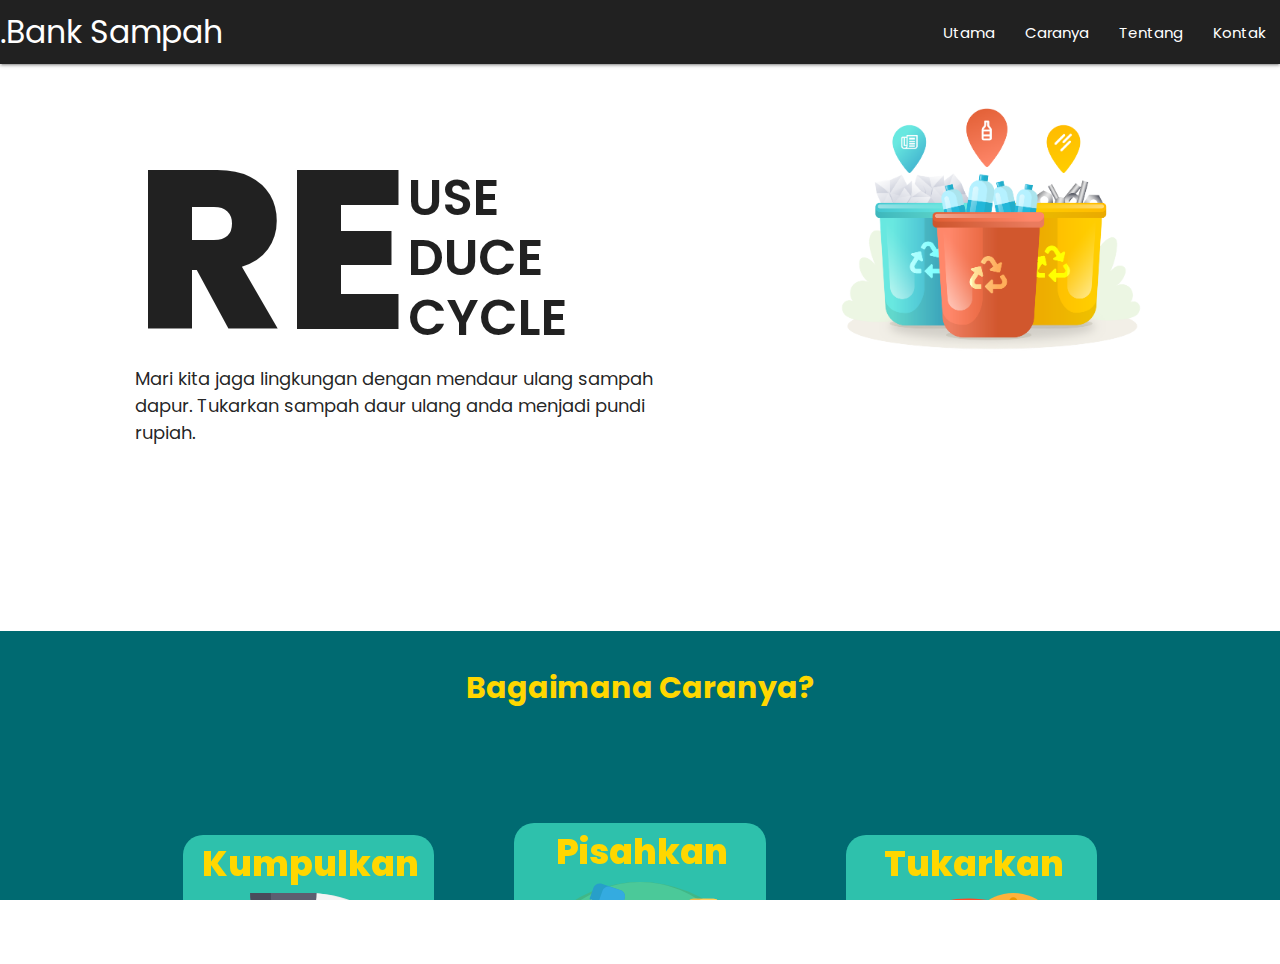
<file: index.html>
<!DOCTYPE html lang="en">
<head>
    <meta charset="UTF-8">
    <meta name="viewport" content="width=device-width, initial-scale=1.0">
    <meta name="description" content="Progressive Web Apps">
    <link rel="stylesheet" href="css/materialize.min.css">
    <link rel="manifest" href="/manifest.json">
    <link rel="stylesheet" href="index.css">
    <link rel="stylesheet" href="css/fonts.css" media="print" onload="this.media='all'; this.onload=null;">
    <meta name="theme-color" content="#212121">
    <title>BANK SAMPAH Karang Taruna Genetik</title>
    <link rel="icon" href="rc128.png" type="image/png">

</head>
<body>
 <!-- Awal Navigasi -->
    <nav class="grey darken-4" role="navigation">
        <div class="nav-wrapper container">
            <a href="#home"  class ="brand-logo" id="logo-container">.Bank Sampah</a>
            <a href="#" class="sidenav-trigger" data-target="nav-mobile" >☰</a>
            <ul class="topnav right hide-on-med-and-down"></ul>
            <ul class="sidenav" id="nav-mobile"></ul>
        </div>
    </nav>

<!-- Akhir Navigasi -->


<div class="container" id="body-content"></div>


<!-- Koding Fungsi -->
<script src="js/materialize.min.js"></script>
<script src="js/nav.js"></script>
<script src="jquery-3.5.1.js"></script>
<script>
    // Register Service Worker
    if('serviceWorker' in navigator) {
        window.addEventListener('load', function() {
            navigator.serviceWorker.register('/service-worker.js').then(function(){
                console.log("Service Worker Sukses!")
            }).catch(function(){
                console.log('Service Worker Gagal!')
            })
        })
    }
    else {
        console.log("Service Worker tidak dapat berjalan di browser ini :(")
    }
</script>
</body>
</html>
</file>
<file: index.css>
/* poppins-100 - latin */

html,
body {
  font-family: "Poppins", sans-serif;
  height: 100%;
  width: 100%;
  padding: 0;
  margin: 0;
  overflow: hidden;
}
.nav-wrapper {
  overflow-y: hidden;
}
.container {
  max-width: 100%;
  width: 100%;
  height: 100vh;
  margin: 0;
  padding: 0;
  overflow-x: hidden;
}
</file>
<file: css/fonts.css>
/* poppins-100 - latin */
@font-face {
  font-family: "Poppins";
  font-style: normal;
  font-weight: 100;
  src: local("Poppins Thin"), local("Poppins-Thin"),
    url("../fonts/poppins-v13-latin-100.woff2") format("woff2"),
    /* Chrome 26+, Opera 23+, Firefox 39+ */
      url("../fonts/poppins-v13-latin-100.woff") format("woff"); /* Chrome 6+, Firefox 3.6+, IE 9+, Safari 5.1+ */
}
/* poppins-100italic - latin */
@font-face {
  font-family: "Poppins";
  font-style: italic;
  font-weight: 100;
  src: local("Poppins Thin Italic"), local("Poppins-ThinItalic"),
    url("../fonts/poppins-v13-latin-100italic.woff2") format("woff2"),
    /* Chrome 26+, Opera 23+, Firefox 39+ */
      url("../fonts/poppins-v13-latin-100italic.woff") format("woff"); /* Chrome 6+, Firefox 3.6+, IE 9+, Safari 5.1+ */
}
/* poppins-200 - latin */
@font-face {
  font-family: "Poppins";
  font-style: normal;
  font-weight: 200;
  src: local("Poppins ExtraLight"), local("Poppins-ExtraLight"),
    url("../fonts/poppins-v13-latin-200.woff2") format("woff2"),
    /* Chrome 26+, Opera 23+, Firefox 39+ */
      url("../fonts/poppins-v13-latin-200.woff") format("woff"); /* Chrome 6+, Firefox 3.6+, IE 9+, Safari 5.1+ */
}
/* poppins-200italic - latin */
@font-face {
  font-family: "Poppins";
  font-style: italic;
  font-weight: 200;
  src: local("Poppins ExtraLight Italic"), local("Poppins-ExtraLightItalic"),
    url("../fonts/poppins-v13-latin-200italic.woff2") format("woff2"),
    /* Chrome 26+, Opera 23+, Firefox 39+ */
      url("../fonts/poppins-v13-latin-200italic.woff") format("woff"); /* Chrome 6+, Firefox 3.6+, IE 9+, Safari 5.1+ */
}
/* poppins-300 - latin */
@font-face {
  font-family: "Poppins";
  font-style: normal;
  font-weight: 300;
  src: local("Poppins Light"), local("Poppins-Light"),
    url("../fonts/poppins-v13-latin-300.woff2") format("woff2"),
    /* Chrome 26+, Opera 23+, Firefox 39+ */
      url("../fonts/poppins-v13-latin-300.woff") format("woff"); /* Chrome 6+, Firefox 3.6+, IE 9+, Safari 5.1+ */
}
/* poppins-300italic - latin */
@font-face {
  font-family: "Poppins";
  font-style: italic;
  font-weight: 300;
  src: local("Poppins Light Italic"), local("Poppins-LightItalic"),
    url("../fonts/poppins-v13-latin-300italic.woff2") format("woff2"),
    /* Chrome 26+, Opera 23+, Firefox 39+ */
      url("../fonts/poppins-v13-latin-300italic.woff") format("woff"); /* Chrome 6+, Firefox 3.6+, IE 9+, Safari 5.1+ */
}
/* poppins-regular - latin */
@font-face {
  font-family: "Poppins";
  font-style: normal;
  font-weight: 400;
  src: local("Poppins Regular"), local("Poppins-Regular"),
    url("../fonts/poppins-v13-latin-regular.woff2") format("woff2"),
    /* Chrome 26+, Opera 23+, Firefox 39+ */
      url("../fonts/poppins-v13-latin-regular.woff") format("woff"); /* Chrome 6+, Firefox 3.6+, IE 9+, Safari 5.1+ */
}
/* poppins-italic - latin */
@font-face {
  font-family: "Poppins";
  font-style: italic;
  font-weight: 400;
  src: local("Poppins Italic"), local("Poppins-Italic"),
    url("../fonts/poppins-v13-latin-italic.woff2") format("woff2"),
    /* Chrome 26+, Opera 23+, Firefox 39+ */
      url("../fonts/poppins-v13-latin-italic.woff") format("woff"); /* Chrome 6+, Firefox 3.6+, IE 9+, Safari 5.1+ */
}
/* poppins-500 - latin */
@font-face {
  font-family: "Poppins";
  font-style: normal;
  font-weight: 500;
  src: local("Poppins Medium"), local("Poppins-Medium"),
    url("../fonts/poppins-v13-latin-500.woff2") format("woff2"),
    /* Chrome 26+, Opera 23+, Firefox 39+ */
      url("../fonts/poppins-v13-latin-500.woff") format("woff"); /* Chrome 6+, Firefox 3.6+, IE 9+, Safari 5.1+ */
}
/* poppins-500italic - latin */
@font-face {
  font-family: "Poppins";
  font-style: italic;
  font-weight: 500;
  src: local("Poppins Medium Italic"), local("Poppins-MediumItalic"),
    url("../fonts/poppins-v13-latin-500italic.woff2") format("woff2"),
    /* Chrome 26+, Opera 23+, Firefox 39+ */
      url("../fonts/poppins-v13-latin-500italic.woff") format("woff"); /* Chrome 6+, Firefox 3.6+, IE 9+, Safari 5.1+ */
}
/* poppins-600 - latin */
@font-face {
  font-family: "Poppins";
  font-style: normal;
  font-weight: 600;
  src: local("Poppins SemiBold"), local("Poppins-SemiBold"),
    url("../fonts/poppins-v13-latin-600.woff2") format("woff2"),
    /* Chrome 26+, Opera 23+, Firefox 39+ */
      url("../fonts/poppins-v13-latin-600.woff") format("woff"); /* Chrome 6+, Firefox 3.6+, IE 9+, Safari 5.1+ */
}
/* poppins-600italic - latin */
@font-face {
  font-family: "Poppins";
  font-style: italic;
  font-weight: 600;
  src: local("Poppins SemiBold Italic"), local("Poppins-SemiBoldItalic"),
    url("../fonts/poppins-v13-latin-600italic.woff2") format("woff2"),
    /* Chrome 26+, Opera 23+, Firefox 39+ */
      url("../fonts/poppins-v13-latin-600italic.woff") format("woff"); /* Chrome 6+, Firefox 3.6+, IE 9+, Safari 5.1+ */
}
/* poppins-700 - latin */
@font-face {
  font-family: "Poppins";
  font-style: normal;
  font-weight: 700;
  src: local("Poppins Bold"), local("Poppins-Bold"),
    url("../fonts/poppins-v13-latin-700.woff2") format("woff2"),
    /* Chrome 26+, Opera 23+, Firefox 39+ */
      url("../fonts/poppins-v13-latin-700.woff") format("woff"); /* Chrome 6+, Firefox 3.6+, IE 9+, Safari 5.1+ */
}
/* poppins-700italic - latin */
@font-face {
  font-family: "Poppins";
  font-style: italic;
  font-weight: 700;
  src: local("Poppins Bold Italic"), local("Poppins-BoldItalic"),
    url("../fonts/poppins-v13-latin-700italic.woff2") format("woff2"),
    /* Chrome 26+, Opera 23+, Firefox 39+ */
      url("../fonts/poppins-v13-latin-700italic.woff") format("woff"); /* Chrome 6+, Firefox 3.6+, IE 9+, Safari 5.1+ */
}
/* poppins-800 - latin */
@font-face {
  font-family: "Poppins";
  font-style: normal;
  font-weight: 800;
  src: local("Poppins ExtraBold"), local("Poppins-ExtraBold"),
    url("../fonts/poppins-v13-latin-800.woff2") format("woff2"),
    /* Chrome 26+, Opera 23+, Firefox 39+ */
      url("../fonts/poppins-v13-latin-800.woff") format("woff"); /* Chrome 6+, Firefox 3.6+, IE 9+, Safari 5.1+ */
}
/* poppins-800italic - latin */
@font-face {
  font-family: "Poppins";
  font-style: italic;
  font-weight: 800;
  src: local("Poppins ExtraBold Italic"), local("Poppins-ExtraBoldItalic"),
    url("../fonts/poppins-v13-latin-800italic.woff2") format("woff2"),
    /* Chrome 26+, Opera 23+, Firefox 39+ */
      url("../fonts/poppins-v13-latin-800italic.woff") format("woff"); /* Chrome 6+, Firefox 3.6+, IE 9+, Safari 5.1+ */
}
/* poppins-900 - latin */
@font-face {
  font-family: "Poppins";
  font-style: normal;
  font-weight: 900;
  src: local("Poppins Black"), local("Poppins-Black"),
    url("../fonts/poppins-v13-latin-900.woff2") format("woff2"),
    /* Chrome 26+, Opera 23+, Firefox 39+ */
      url("../fonts/poppins-v13-latin-900.woff") format("woff"); /* Chrome 6+, Firefox 3.6+, IE 9+, Safari 5.1+ */
}
/* poppins-900italic - latin */
@font-face {
  font-family: "Poppins";
  font-style: italic;
  font-weight: 900;
  src: local("Poppins Black Italic"), local("Poppins-BlackItalic"),
    url("../fonts/poppins-v13-latin-900italic.woff2") format("woff2"),
    /* Chrome 26+, Opera 23+, Firefox 39+ */
      url("../fonts/poppins-v13-latin-900italic.woff") format("woff"); /* Chrome 6+, Firefox 3.6+, IE 9+, Safari 5.1+ */
}
</file>
